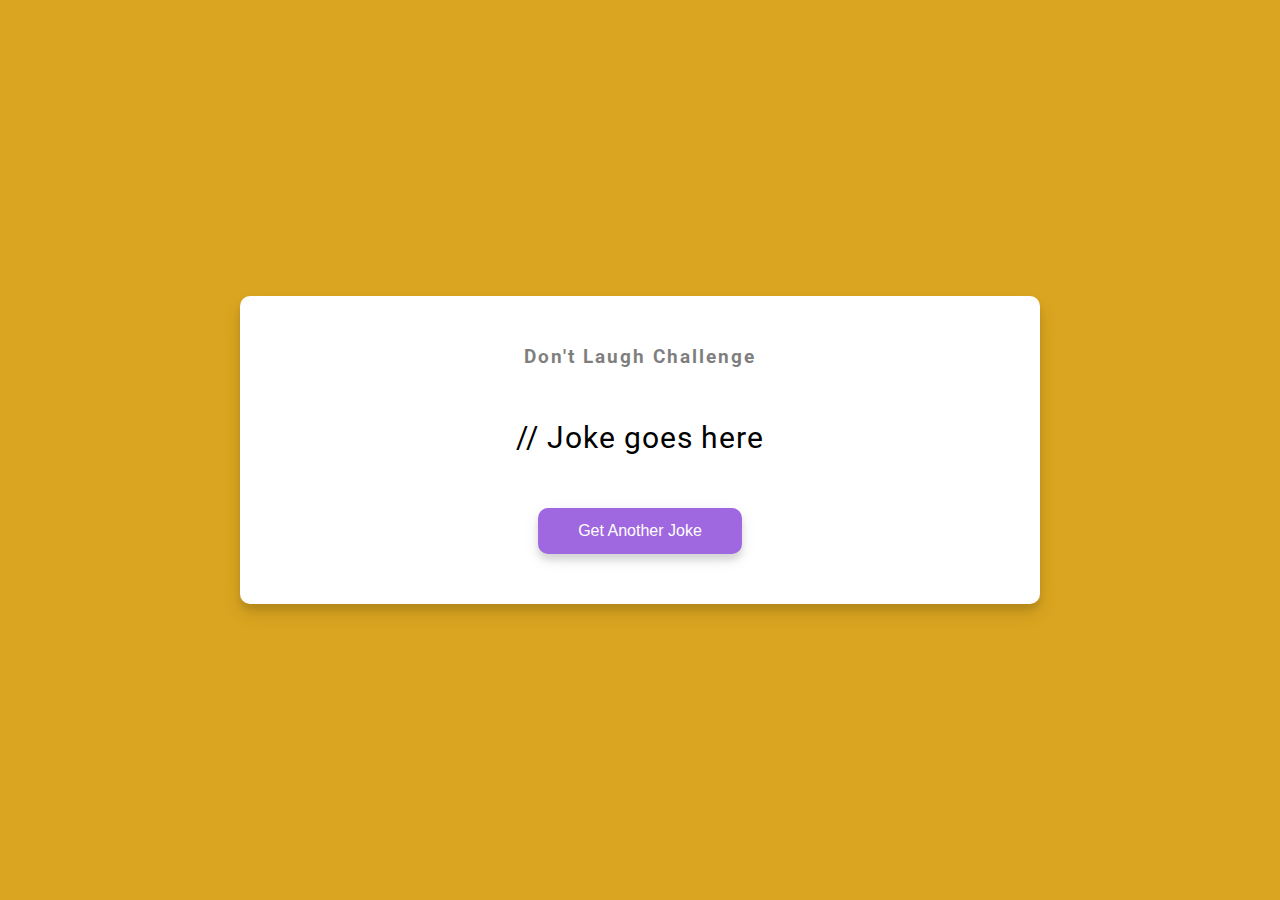
<file: Day10-Dad Jokes/index.html>
<!DOCTYPE html>
<html lang="en">

<head>
    <meta charset="UTF-8">
    <meta http-equiv="X-UA-Compatible" content="IE=edge">
    <meta name="viewport" content="width=device-width, initial-scale=1.0">
    <!-- <link rel="stylesheet" href="https://cdnjs.cloudflare.com/ajax/libs/font-awesome/6.2.0/css/all.min.css"> -->
    <link rel="stylesheet" href="style.css">
    <title>Dad Jokes</title>
</head>

<body>
    <div class="container">
        <h3>Don't Laugh Challenge</h3>
        <div class="joke" id="joke">// Joke goes here</div>
        <button id="jokeBtn" class="btn">Get Another Joke</button>
    </div>

    <script src="script.js"></script>
</body>

</html
</file>
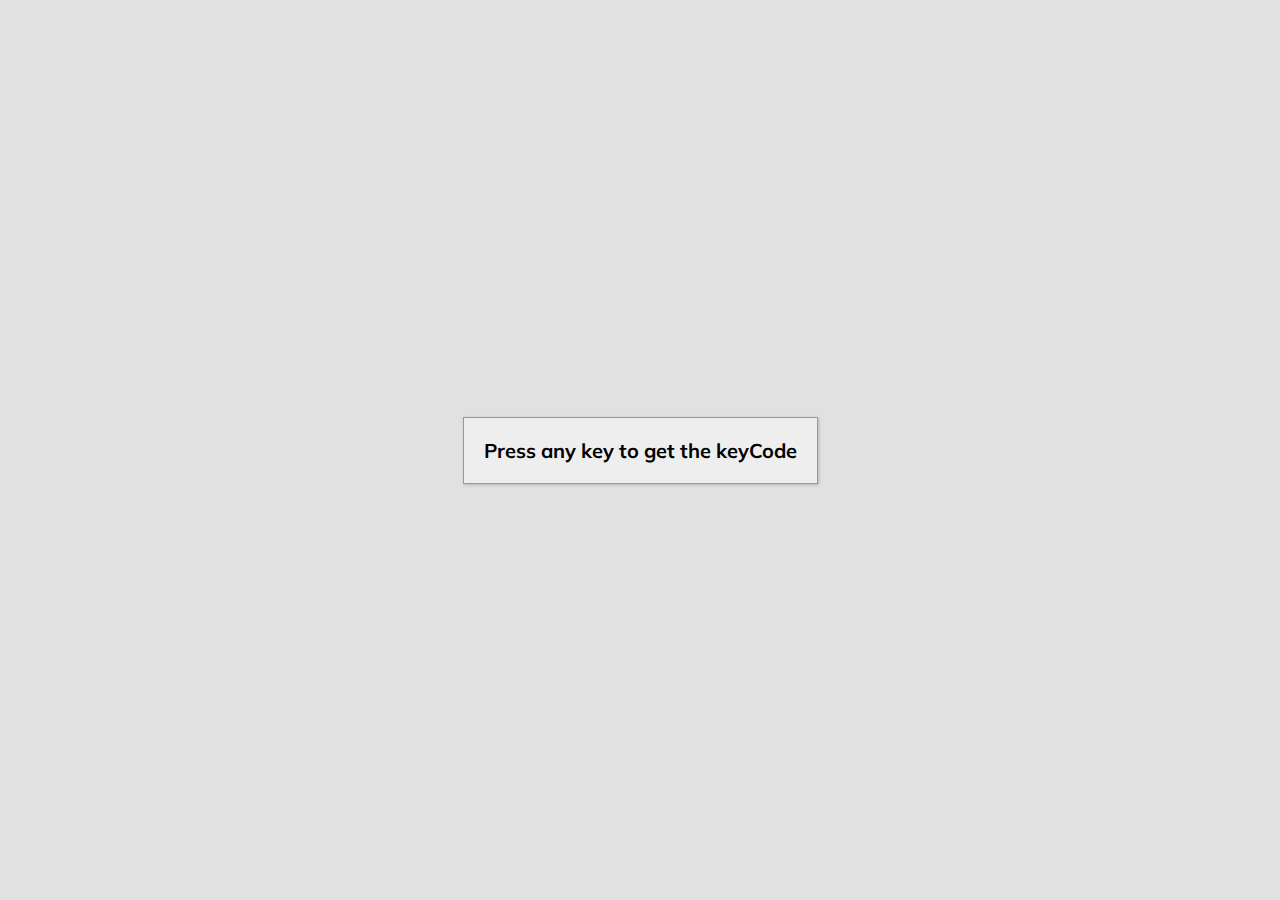
<file: Day11-Event KeyCodes/index.html>
<!DOCTYPE html>
<html lang="en">

<head>
    <meta charset="UTF-8" />
    <meta name="viewport" content="width=device-width, initial-scale=1.0" />
    <link rel="stylesheet" href="style.css" />
    <title>Event KeyCodes</title>
</head>

<body>
    <div id="insert">
        <div class="key">
            Press any key to get the keyCode
        </div>
    </div>
    <script src="script.js"></script>
</body>

</html>
</file>
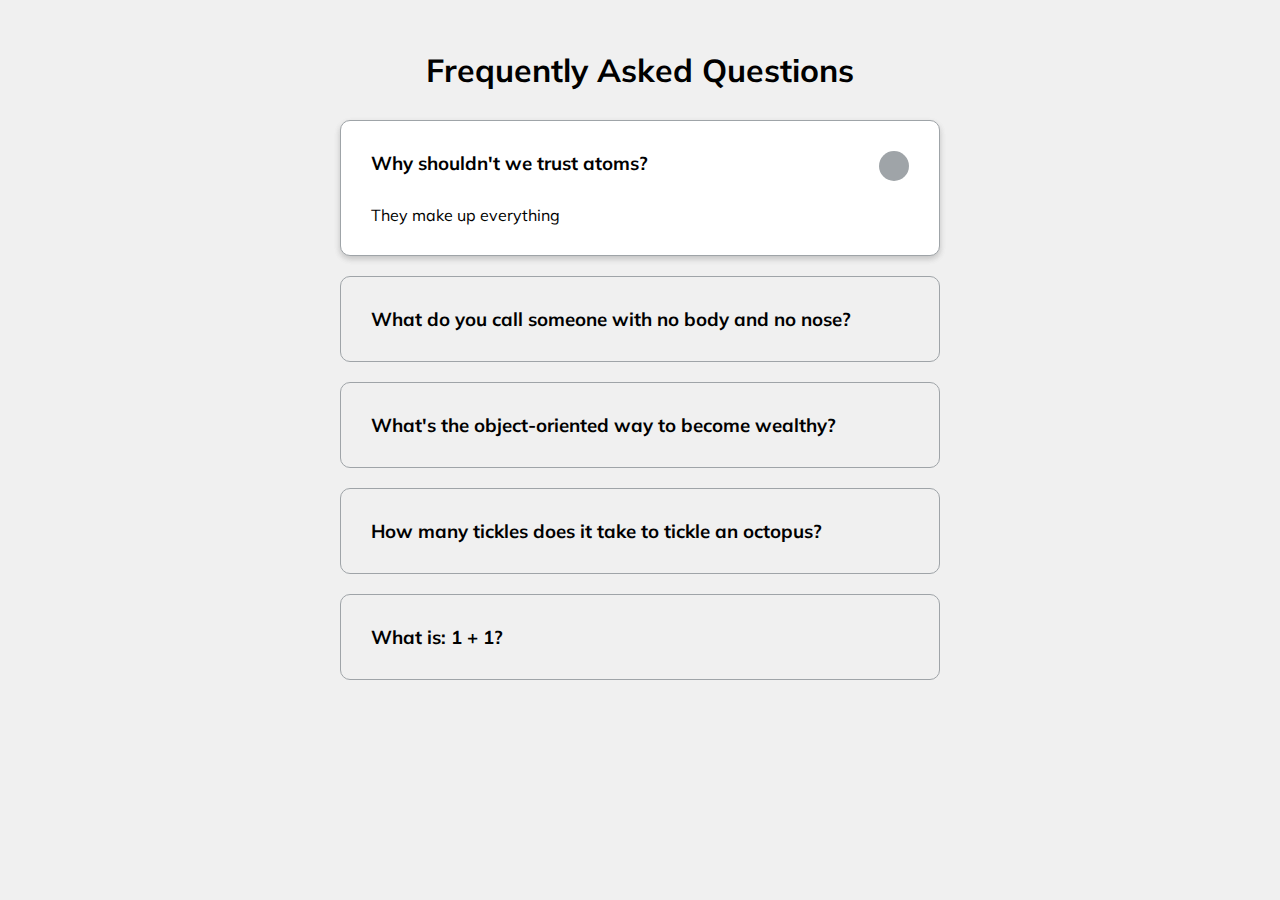
<file: Day12-FAQ Collapse/index.html>
<!DOCTYPE html>
<html lang="en">

<head>
    <meta charset="UTF-8" />
    <meta name="viewport" content="width=device-width, initial-scale=1.0" />
    <link rel="stylesheet" href="https://cdnjs.cloudflare.com/ajax/libs/font-awesome/5.14.0/css/all.min.css" integrity="sha512-1PKOgIY59xJ8Co8+NE6FZ+LOAZKjy+KY8iq0G4B3CyeY6wYHN3yt9PW0XpSriVlkMXe40PTKnXrLnZ9+fkDaog==" crossorigin="anonymous" />
    <link rel="stylesheet" href="style.css" />
    <title>FAQ</title>
</head>

<body>
    <h1>Frequently Asked Questions</h1>
    <div class="faq-container">
        <div class="faq active">
            <h3 class="faq-title">
                Why shouldn't we trust atoms?
            </h3>

            <p class="faq-text">
                They make up everything
            </p>

            <button class="faq-toggle">
          <i class="fas fa-chevron-down"></i>
          <i class="fas fa-times"></i>
        </button>
        </div>

        <div class="faq">
            <h3 class="faq-title">
                What do you call someone with no body and no nose?
            </h3>
            <p class="faq-text">
                Nobody knows.
            </p>
            <button class="faq-toggle">
          <i class="fas fa-chevron-down"></i>
          <i class="fas fa-times"></i>
        </button>
        </div>

        <div class="faq">
            <h3 class="faq-title">
                What's the object-oriented way to become wealthy?
            </h3>
            <p class="faq-text">
                Inheritance.
            </p>
            <button class="faq-toggle">
          <i class="fas fa-chevron-down"></i>
          <i class="fas fa-times"></i>
        </button>
        </div>

        <div class="faq">
            <h3 class="faq-title">
                How many tickles does it take to tickle an octopus?
            </h3>
            <p class="faq-text">
                Ten-tickles!
            </p>
            <button class="faq-toggle">
          <i class="fas fa-chevron-down"></i>
          <i class="fas fa-times"></i>
        </button>
        </div>

        <div class="faq">
            <h3 class="faq-title">
                What is: 1 + 1?
            </h3>
            <p class="faq-text">
                Depends on who are you asking.
            </p>
            <button class="faq-toggle">
          <i class="fas fa-chevron-down"></i>
          <i class="fas fa-times"></i>
        </button>
        </div>
    </div>
    <script src="script.js"></script>
</body>

</html>
</file>
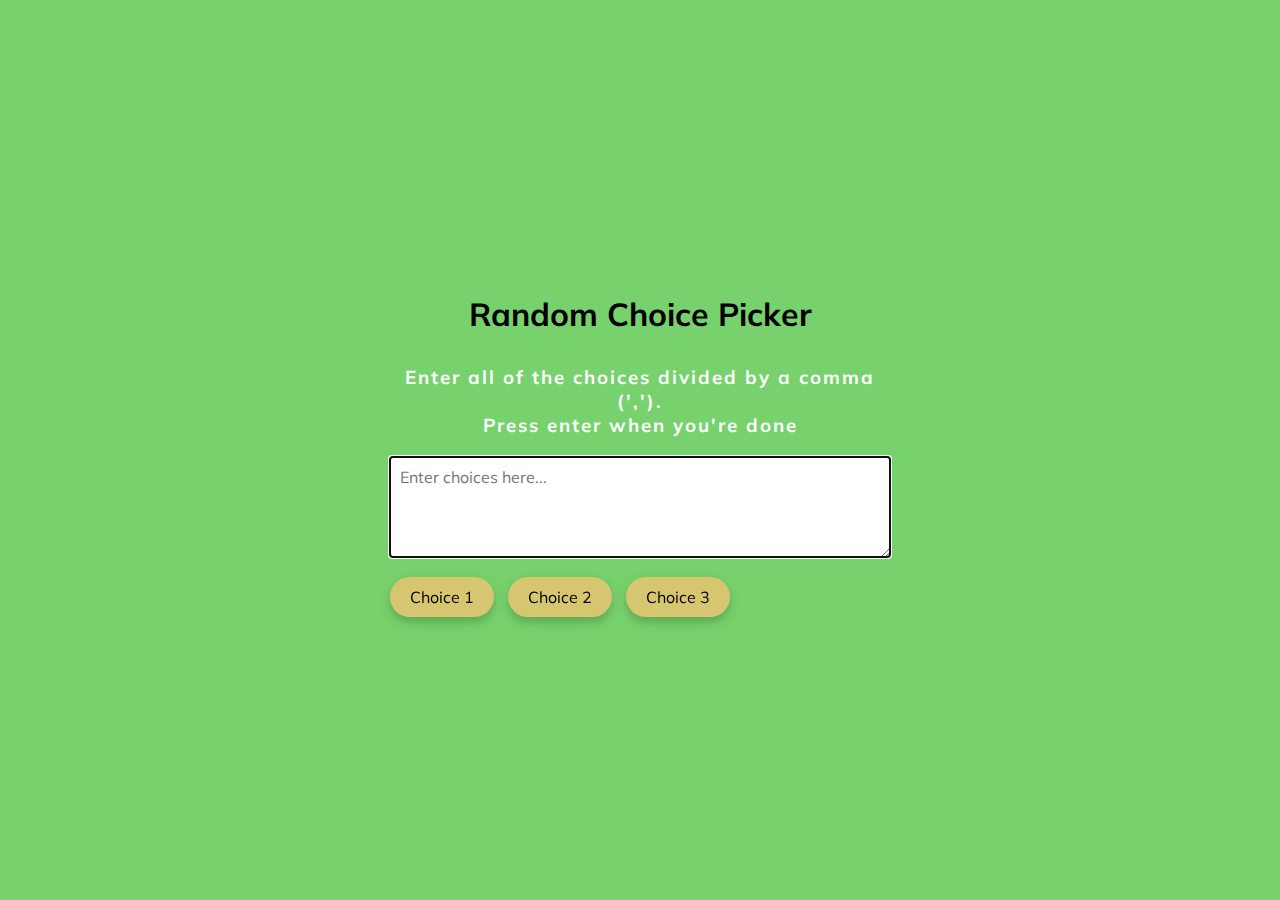
<file: Day13-Random Choice Picker/index.html>
<!DOCTYPE html>
<html lang="en">

<head>
    <meta charset="UTF-8" />
    <meta name="viewport" content="width=device-width, initial-scale=1.0" />
    <link rel="stylesheet" href="style.css" />
    <title>Random Choice Picker</title>
</head>

<body>
    <h1>Random Choice Picker</h1>
    <div class="container">
        <h3>Enter all of the choices divided by a comma (','). <br> Press enter when you're done</h3>
        <textarea placeholder="Enter choices here..." id="textarea"></textarea>

        <div id="tags">
            <span class="tag">Choice 1</span>
            <span class="tag">Choice 2</span>
            <span class="tag">Choice 3</span>

        </div>
    </div>

    <script src="script.js"></script>
</body>

</html>
</file>
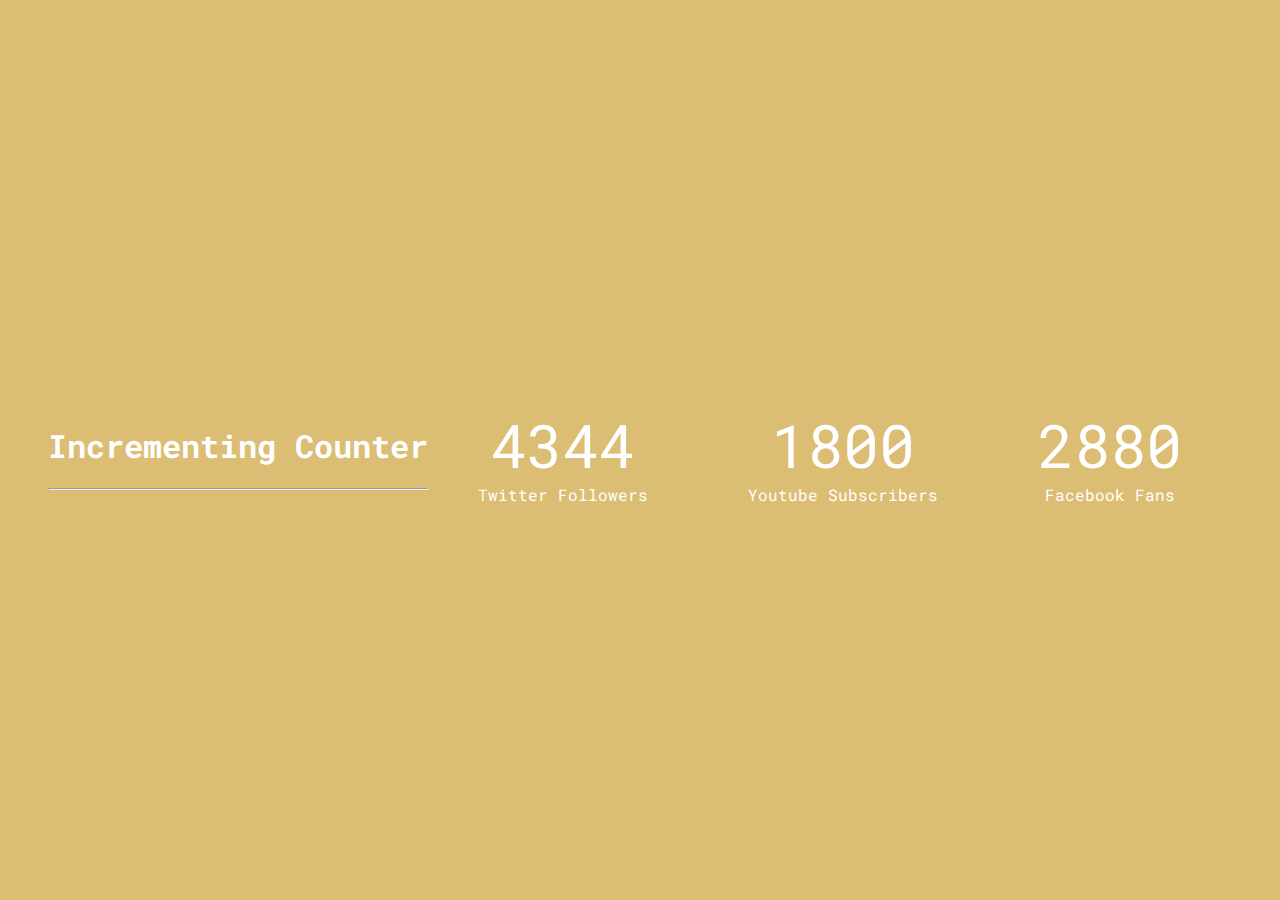
<file: Day15-Incrementing Counter/index.html>
<!DOCTYPE html>
<html lang="en">

<head>
    <meta charset="UTF-8">
    <meta http-equiv="X-UA-Compatible" content="IE=edge">
    <meta name="viewport" content="width=device-width, initial-scale=1.0">
    <!-- <link rel="stylesheet" href="https://cdnjs.cloudflare.com/ajax/libs/font-awesome/6.2.0/css/all.min.css"> -->
    <link rel="stylesheet" href="https://cdnjs.cloudflare.com/ajax/libs/font-awesome/5.14.0/css/all.min.css" integrity="sha512-1PKOgIY59xJ8Co8+NE6FZ+LOAZKjy+KY8iq0G4B3CyeY6wYHN3yt9PW0XpSriVlkMXe40PTKnXrLnZ9+fkDaog==" crossorigin="anonymous" />
    <link rel="stylesheet" href="style.css">
    <title>Incrementing Counter</title>
</head>

<div>
    <h1>Incrementing Counter</h1>
    <hr>
</div>

<div class="counter-container">
    <i class="fab fa-twitter fa-3x"></i>
    <div class="counter" data-target="12000"></div>
    <span>Twitter Followers</span>
</div>

<div class="counter-container">
    <i class="fab fa-youtube fa-3x"></i>
    <div class="counter" data-target="5000"></div>
    <span>Youtube Subscribers</span>
</div>

<div class="counter-container">
    <i class="fab fa-facebook fa-3x"></i>
    <div class="counter" data-target="7524"></div>
    <span>Facebook Fans</span>
</div>

<script src="script.js"></script>
</body>

</html
</file>
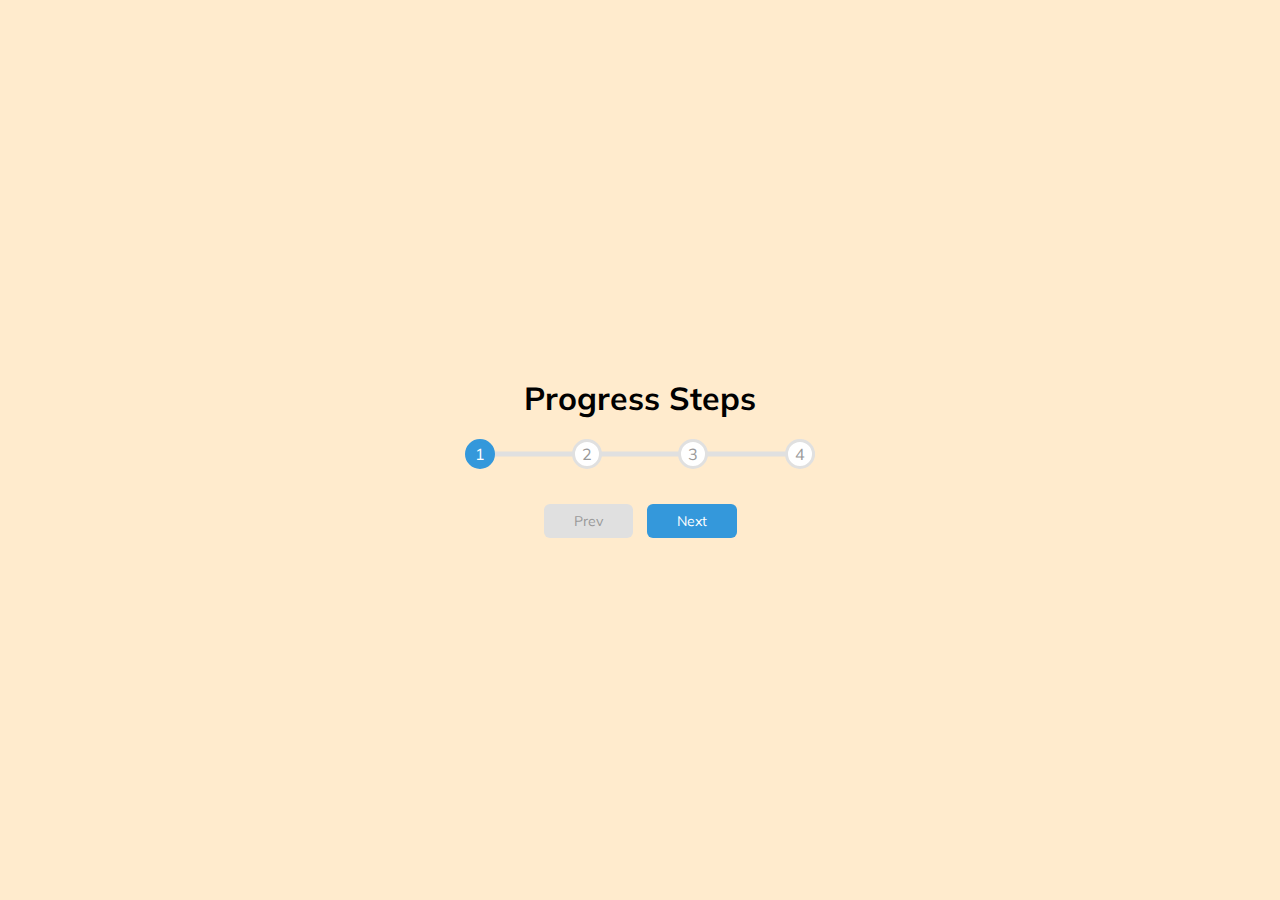
<file: Day2-Progress Steps/index.html>
<!DOCTYPE html>
<html lang="en">

<head>
    <meta charset="UTF-8" />
    <meta name="viewport" content="width=device-width, initial-scale=1.0" />
    <link rel="stylesheet" href="style.css" />
    <title>Progress Steps</title>
</head>

<body>
    <h1>Progress Steps</h1>
    <div class="container">
        <div class="progress-container">
            <div class="progress" id="progress"></div>
            <div class="circle active">1</div>
            <div class="circle">2</div>
            <div class="circle">3</div>
            <div class="circle">4</div>
        </div>

        <button class="btn" id="prev" disabled>Prev</button>
        <button class="btn" id="next">Next</button>
    </div>
    <script src="script.js"></script>
</body>

</html>
</file>
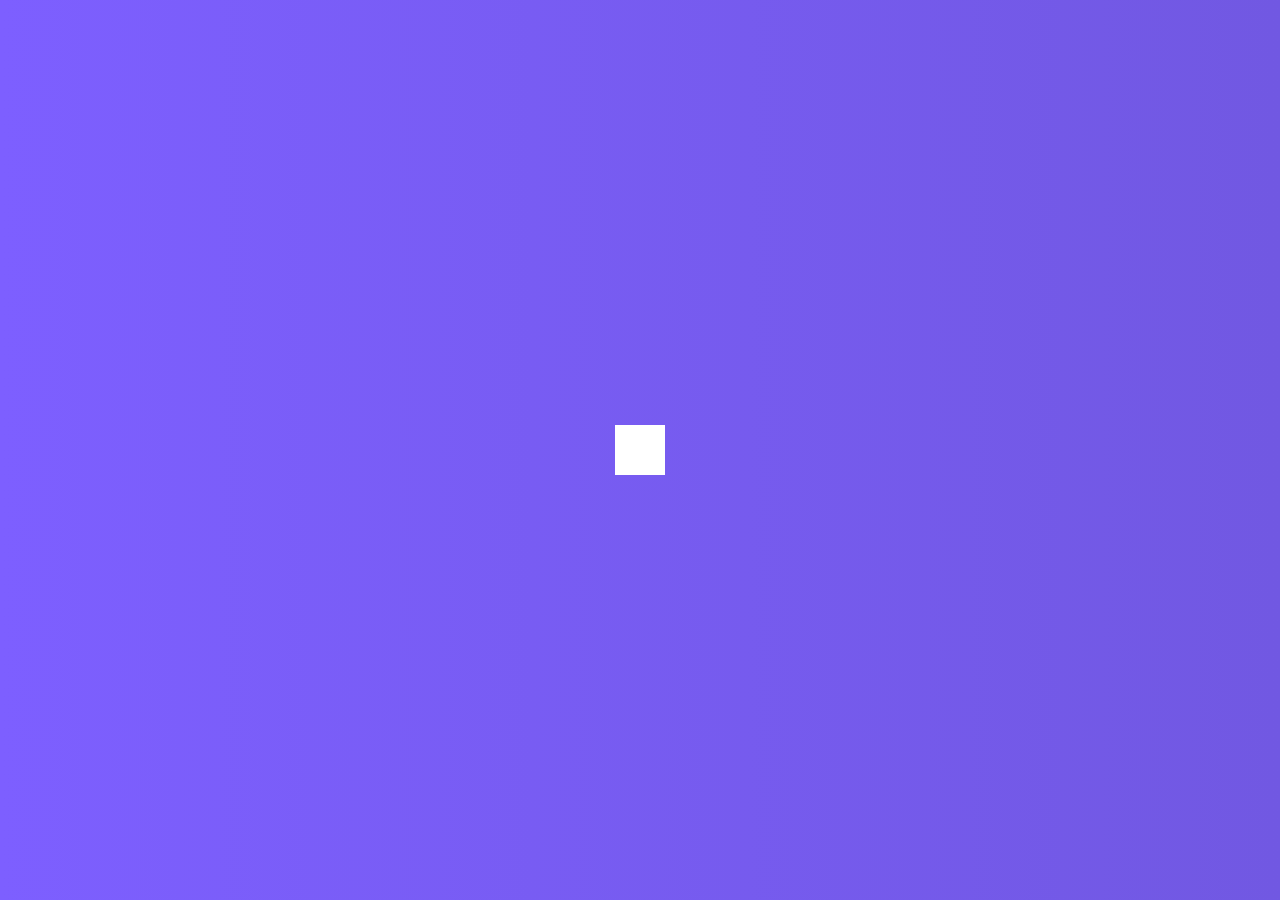
<file: Day4-Hidden Search Widget/index.html>
<!DOCTYPE html>
<html lang="en">

<head>
    <meta charset="UTF-8" />
    <meta name="viewport" content="width=device-width, initial-scale=1.0" />
    <link rel="stylesheet" href="https://cdnjs.cloudflare.com/ajax/libs/font-awesome/5.14.0/css/all.min.css" integrity="sha512-1PKOgIY59xJ8Co8+NE6FZ+LOAZKjy+KY8iq0G4B3CyeY6wYHN3yt9PW0XpSriVlkMXe40PTKnXrLnZ9+fkDaog==" crossorigin="anonymous" />
    <link rel="stylesheet" href="style.css" />
    <title>Hidden Search</title>
</head>

<body>
    <div class="search">
        <input type="text" class="input" placeholder="Search...">
        <button class="btn">
        <i class="fas fa-search"></i>
      </button>
    </div>
    <script src="script.js"></script>
</body>

</html>
</file>
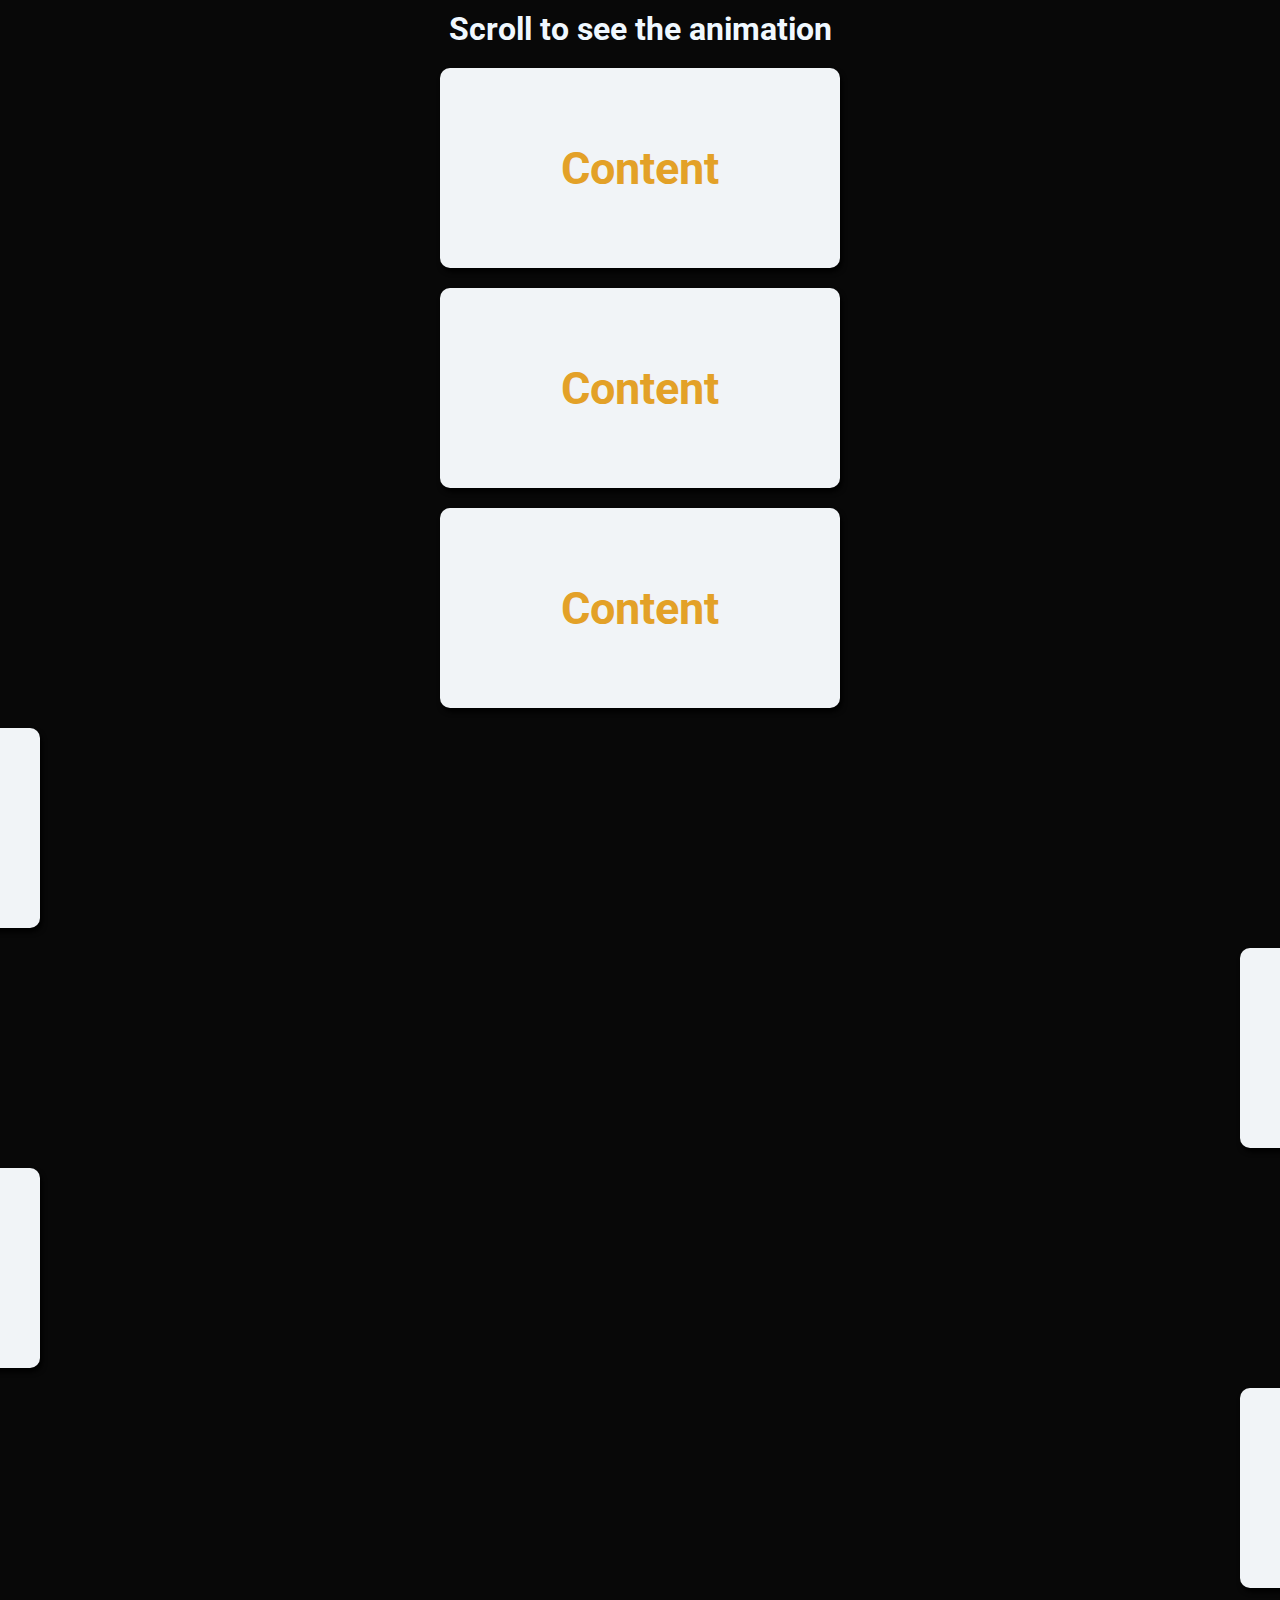
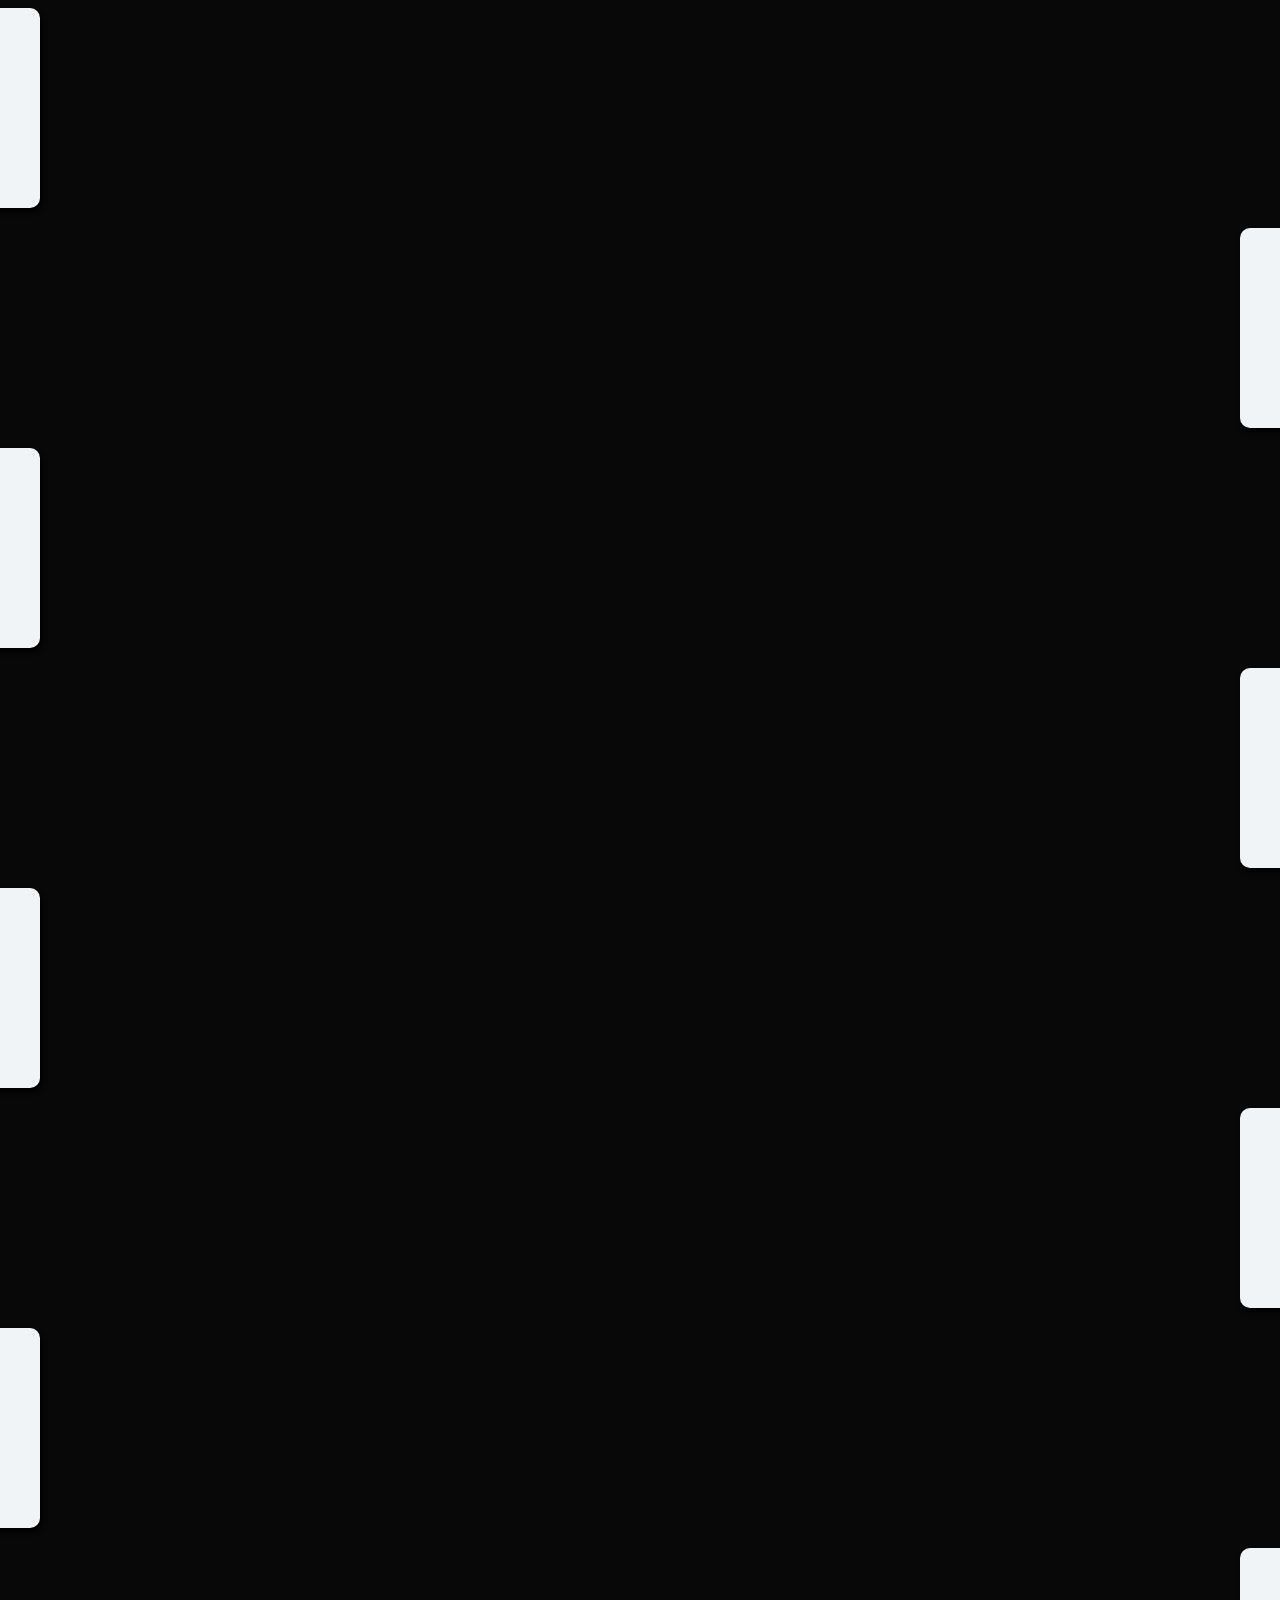
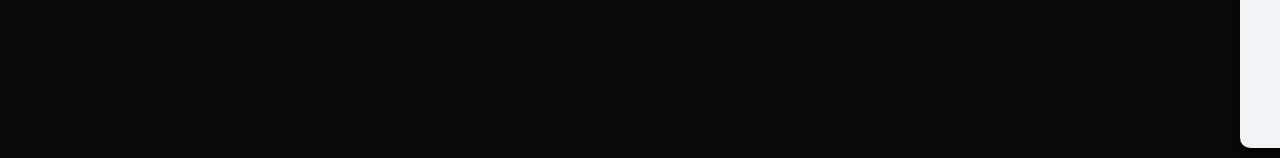
<file: Day6-Scroll Animation/index.html>
<!DOCTYPE html>
<html lang="en">

<head>
    <meta charset="UTF-8">
    <meta http-equiv="X-UA-Compatible" content="IE=edge">
    <meta name="viewport" content="width=device-width, initial-scale=1.0">
    <!-- <link rel="stylesheet" href="https://cdnjs.cloudflare.com/ajax/libs/font-awesome/6.2.0/css/all.min.css"> -->
    <link rel="stylesheet" href="style.css">
    <title>Scroll Animation</title>
</head>

<body>
    <h1>Scroll to see the animation</h1>
    <div class="box">
        <h2>Content</h2>
    </div>
    <div class="box">
        <h2>Content</h2>
    </div>
    <div class="box">
        <h2>Content</h2>
    </div>
    <div class="box">
        <h2>Content</h2>
    </div>
    <div class="box">
        <h2>Content</h2>
    </div>
    <div class="box">
        <h2>Content</h2>
    </div>
    <div class="box">
        <h2>Content</h2>
    </div>
    <div class="box">
        <h2>Content</h2>
    </div>
    <div class="box">
        <h2>Content</h2>
    </div>
    <div class="box">
        <h2>Content</h2>
    </div>
    <div class="box">
        <h2>Content</h2>
    </div>
    <div class="box">
        <h2>Content</h2>
    </div>
    <div class="box">
        <h2>Content</h2>
    </div>
    <div class="box">
        <h2>Content</h2>
    </div>
    <div class="box">
        <h2>Content</h2>
    </div>



    <script src="script.js"></script>
</body>

</html
</file>
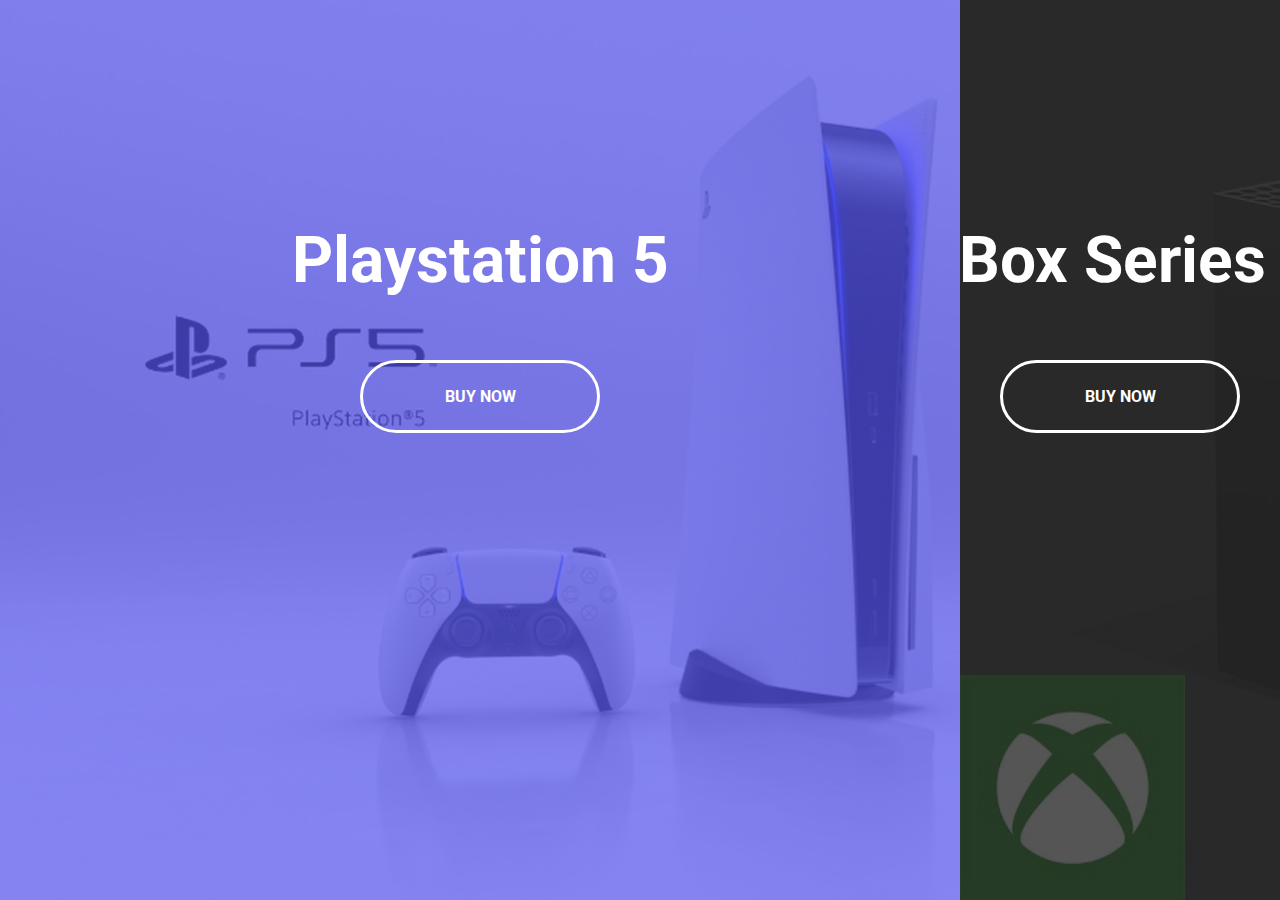
<file: Day7-Split Landing Page/index.html>
<!DOCTYPE html>
<html lang="en">

<head>
    <meta charset="UTF-8">
    <meta http-equiv="X-UA-Compatible" content="IE=edge">
    <meta name="viewport" content="width=device-width, initial-scale=1.0">
    <!-- <link rel="stylesheet" href="https://cdnjs.cloudflare.com/ajax/libs/font-awesome/6.2.0/css/all.min.css"> -->
    <link rel="stylesheet" href="style.css">
    <title>Split Landing Page</title>
</head>

<body>
    <div class="container">
        <div class="split left">
            <h1>Playstation 5</h1>
            <a href="#" class="btn">Buy Now</a>
        </div>
        <div class="split right">
            <h1>XBox Series X</h1>
            <a href="#" class="btn">Buy Now</a>
        </div>
    </div>

    <script src="script.js"></script>
</body>

</html
</file>
<file: Day10-Dad Jokes/style.css>
@import url('https://fonts.googleapis.com/css2?family=Roboto:wght@700&display=swap');
* {
    box-sizing: border-box;
}

body {
    background-color: goldenrod;
    font-family: 'Roboto', sans-serif;
    margin: 0;
    display: flex;
    flex-direction: column;
    align-items: center;
    justify-content: center;
    height: 100vh;
    overflow: hidden;
}

.container {
    background-color: #fff;
    border-radius: 10px;
    box-shadow: 0 10px 20px rgba(0, 0, 0, 0.1), 0 6px 6px rgba(0, 0, 0, 0.1);
    padding: 50px 20px;
    text-align: center;
    max-width: 100%;
    width: 800px;
}

h3 {
    opacity: 0.5;
    margin: 0;
    letter-spacing: 2px;
}

.joke {
    font-size: 30px;
    letter-spacing: 1px;
    line-height: 40px;
    margin: 50px auto;
    max-width: 600px;
}

.btn {
    color: #fff;
    border: 0;
    background-color: #9f68e0;
    border-radius: 10px;
    box-shadow: 0 5px 15px rgba(0, 0, 0, 0.1), 0 6px 6px rgba(0, 0, 0, 0.1);
    padding: 14px 40px;
    font-size: 16px;
    cursor: pointer;
}

.btn:focus {
    outline: none;
}

.btn:active {
    transform: translateY(2px);
}
</file>
<file: Day11-Event KeyCodes/style.css>
@import url('https://fonts.googleapis.com/css?family=Muli&display=swap');
* {
    box-sizing: border-box;
}

body {
    background-color: #e1e1e1;
    font-family: 'Muli', sans-serif;
    margin: 0;
    display: flex;
    align-items: center;
    justify-content: center;
    text-align: center;
    height: 100vh;
}

.key {
    border: 1px solid #999;
    background-color: #eee;
    box-shadow: 1px 1px 3px rgba(0, 0, 0, 0.2);
    display: inline-flex;
    align-items: center;
    font-size: 20px;
    font-weight: bold;
    padding: 20px;
    flex-direction: column;
    margin: 10px;
    min-width: 150px;
    position: relative;
}

.key small {
    position: absolute;
    top: -24px;
    left: 0;
    text-align: center;
    width: 100%;
    font-size: 12px;
    font-weight: normal;
    text-transform: uppercase;
    letter-spacing: 1px;
    color: rgb(134, 108, 7);
}
</file>
<file: Day12-FAQ Collapse/style.css>
@import url('https://fonts.googleapis.com/css?family=Muli&display=swap');
* {
    box-sizing: border-box;
}

body {
    font-family: 'Muli', sans-serif;
    background-color: #f0f0f0;
}

h1 {
    margin: 50px 0 30px;
    text-align: center;
}

.faq-container {
    max-width: 600px;
    margin: 0 auto;
}

.faq {
    background-color: transparent;
    border: 1px solid #9fa4a8;
    border-radius: 10px;
    margin: 20px 0;
    padding: 30px;
    position: relative;
    overflow: hidden;
    transition: 0.3s ease;
}

.faq.active {
    background-color: #fff;
    box-shadow: 0 3px 6px rgba(0, 0, 0, 0.1), 0 3px 6px rgba(0, 0, 0, 0.1);
}

.faq.active::before,
.faq.active::after {
    content: '\f075';
    font-family: 'Font Awesome 5 Free';
    color: #2ecc71;
    font-size: 7rem;
    position: absolute;
    opacity: 0.2;
    top: 20px;
    left: 20px;
    z-index: 0;
}

.faq.active::before {
    color: #3498db;
    top: -10px;
    left: -30px;
    transform: rotateY(180deg);
}

.faq-title {
    margin: 0 35px 0 0;
}

.faq-text {
    display: none;
    margin: 30px 0 0;
}

.faq.active .faq-text {
    display: block;
}

.faq-toggle {
    background-color: transparent;
    border: 0;
    border-radius: 50%;
    cursor: pointer;
    display: flex;
    align-items: center;
    justify-content: center;
    font-size: 16px;
    padding: 0;
    position: absolute;
    top: 30px;
    right: 30px;
    height: 30px;
    width: 30px;
}

.faq-toggle:focus {
    outline: 0;
}

.faq-toggle .fa-times {
    display: none;
}

.faq.active .faq-toggle .fa-times {
    color: #fff;
    display: block;
}

.faq.active .faq-toggle .fa-chevron-down {
    display: none;
}

.faq.active .faq-toggle {
    background-color: #9fa4a8;
}
</file>
<file: Day13-Random Choice Picker/style.css>
@import url('https://fonts.googleapis.com/css?family=Muli&display=swap');
* {
    box-sizing: border-box;
}

body {
    background-color: #77d16c;
    font-family: 'Muli', sans-serif;
    margin: 0;
    display: flex;
    flex-direction: column;
    align-items: center;
    justify-content: center;
    height: 100vh;
}

h3 {
    color: #fff;
    margin: 10px 0 20px;
    letter-spacing: 2px;
    text-align: center;
}

.container {
    width: 500px;
}

textarea {
    border: none;
    display: block;
    width: 100%;
    height: 100px;
    font-family: inherit;
    padding: 10px;
    margin: 0 0 20px;
    font-size: 16px;
}

.tag {
    background-color: rgb(213, 198, 111);
    border-radius: 50px;
    box-shadow: 0 5px 15px rgba(0, 0, 0, 0.1), 0 6px 6px rgba(0, 0, 0, 0.1);
    padding: 10px 20px;
    margin: 0 10px 10px 0;
    display: inline-block;
    font-size: 16px;
    cursor: pointer;
}

.tag.highlight {
    background-color: #273c75;
    color: #fff;
}
</file>
<file: Day15-Incrementing Counter/style.css>
@import url('https://fonts.googleapis.com/css2?family=Roboto+Mono&display=swap');
* {
    box-sizing: border-box;
}

body {
    background-color: rgb(219, 190, 115);
    color: #fff;
    font-family: 'Roboto Mono', sans-serif;
    display: flex;
    align-items: center;
    justify-content: center;
    height: 100vh;
    overflow: hidden;
    margin: 0;
}

.counter-container {
    display: flex;
    flex-direction: column;
    justify-content: center;
    text-align: center;
    margin: 30px 50px;
}

.counter {
    font-size: 60px;
    margin-top: 10px;
}

@media (max-width: 680px) {
    body {
        flex-direction: column;
    }
}
</file>
<file: Day2-Progress Steps/style.css>
@import url('https://fonts.googleapis.com/css2?family=Muli:wght@700&display=swap');
:root {
    --line-border-fill: #3498db;
    --line-border-empty: #e0e0e0;
}

* {
    box-sizing: border-box;
}

body {
    background-color: blanchedalmond;
    font-family: 'Muli', sans-serif;
    margin: 0;
    display: flex;
    flex-direction: column;
    align-items: center;
    justify-content: center;
    height: 100vh;
}

.container {
    text-align: center;
}

.progress-container {
    display: flex;
    justify-content: space-between;
    position: relative;
    margin-bottom: 30px;
    max-width: 100%;
    width: 350px;
}

.progress-container::before {
    content: '';
    background-color: var(--line-border-empty);
    position: absolute;
    top: 50%;
    left: 0;
    transform: translateY(-50%);
    height: 5px;
    width: 100%;
    z-index: -1;
}

.progress {
    background-color: var(--line-border-fill);
    position: absolute;
    top: 50%;
    left: 0;
    transform: translateY(-50%);
    height: 5px;
    width: 0%;
    z-index: -1;
    transition: .4s ease;
}

.circle {
    background-color: #ffff;
    color: #999;
    border-radius: 50%;
    height: 30px;
    width: 30px;
    display: flex;
    align-items: center;
    justify-content: center;
    border: 3px solid var(--line-border-empty);
    transition: .4s ease;
}

.circle.active {
    background-color: var(--line-border-fill);
    color: #ffff;
    border-color: #3498db;
}

.btn {
    background-color: var(--line-border-fill);
    color: white;
    border: none;
    border-radius: 6px;
    cursor: pointer;
    font-family: inherit;
    padding: 8px 30px;
    margin: 5px;
    font-size: 14px;
}

.btn:active {
    transform: scale(.95);
}

.btn:focus {
    outline: none;
}

.btn:disabled {
    background-color: var(--line-border-empty);
    color: #999;
    cursor: not-allowed;
}
</file>
<file: Day4-Hidden Search Widget/style.css>
@import url('https://fonts.googleapis.com/css2?family=Roboto:wght@400;700&display=swap');
* {
    box-sizing: border-box;
}

body {
    background-image: linear-gradient(90deg, #7d5fff, #7158e2);
    font-family: 'Roboto', sans-serif;
    display: flex;
    align-items: center;
    justify-content: center;
    height: 100vh;
    overflow: hidden;
    margin: 0;
}

.search {
    position: relative;
    height: 50px;
}

.search .input {
    background-color: #fff;
    border: 0;
    font-size: 18px;
    padding: 15px;
    height: 50px;
    width: 50px;
    transition: width 0.3s ease;
}

.btn {
    background-color: #fff;
    border: 0;
    cursor: pointer;
    font-size: 24px;
    position: absolute;
    top: 0;
    left: 0;
    height: 50px;
    width: 50px;
    transition: transform 0.3s ease;
}

.btn:focus,
.input:focus {
    outline: none;
}

.search.active .input {
    width: 200px;
}

.search.active .btn {
    transform: translateX(198px);
}
</file>
<file: Day6-Scroll Animation/style.css>
@import url('https://fonts.googleapis.com/css2?family=Roboto:wght@700&display=swap');
* {
    box-sizing: border-box;
}

body {
    background-color: #080808;
    font-family: 'Roboto', sans-serif;
    margin: 0;
    display: flex;
    flex-direction: column;
    align-items: center;
    justify-content: center;
}

h1 {
    margin: 10px;
    color: aliceblue;
}

.box {
    background-color: rgb(241, 244, 247);
    color: rgb(227, 161, 40);
    display: flex;
    align-items: center;
    justify-content: center;
    width: 400px;
    height: 200px;
    margin: 10px;
    border-radius: 10px;
    box-shadow: 2px 4px 5px black;
    transform: translateX(200%);
    transition: transform 0.4s ease;
}

.box:nth-of-type(even) {
    transform: translateX(-200%);
}

.box.show {
    transform: translateX(0);
}

.box h2 {
    font-size: 45px;
}
</file>
<file: Day7-Split Landing Page/style.css>
@import url('https://fonts.googleapis.com/css2?family=Roboto:wght@700&display=swap');
:root {
    --left-bg-color: rgba(87, 84, 236, 0.7);
    --right-bg-color: rgba(43, 43, 43, 0.8);
    --left-btn-hover-color: rgb(149, 149, 183);
    --right-btn-hover-color: rgb(32, 105, 34);
    --hover-width: 75%;
    --other-width: 25%;
    --speed: 1000ms;
}

* {
    box-sizing: border-box;
}

body {
    font-family: 'Roboto', sans-serif;
    margin: 0;
    display: flex;
    height: 100vh;
}

h1 {
    font-size: 4rem;
    color: white;
    position: absolute;
    left: 50%;
    top: 20%;
    transform: translate(-50%);
    white-space: nowrap;
}

.btn {
    position: absolute;
    display: flex;
    align-items: center;
    justify-content: center;
    left: 50%;
    top: 40%;
    transform: translateX(-50%);
    text-decoration: none;
    color: #fff;
    border: #fff solid 0.2rem;
    font-size: 1rem;
    font-weight: bold;
    text-transform: uppercase;
    width: 15rem;
    padding: 1.5rem;
    border-radius: 15rem;
}

.split.left .btn:hover {
    background-color: var(--left-btn-hover-color);
    border-color: var(--left-btn-hover-color);
}

.split.right .btn:hover {
    background-color: var(--right-btn-hover-color);
    border-color: var(--right-btn-hover-color);
}

.container {
    position: relative;
    width: 100%;
    height: 100%;
    background: #333;
}

.split {
    position: absolute;
    width: 50%;
    height: 100%;
    overflow: hidden;
}

.split.left {
    left: 0;
    background: url(./ps.jpg);
    background-size: cover;
    background-repeat: no-repeat;
}

.split.left::before {
    content: '';
    position: absolute;
    width: 100%;
    height: 100%;
    background-color: var(--left-bg-color);
}

.split.right {
    right: 0;
    background: url(./xbox.jpg);
    background-size: cover;
    background-repeat: no-repeat;
}

.split.right::before {
    content: '';
    position: absolute;
    width: 100%;
    height: 100%;
    background-color: var(--right-bg-color);
}

.split.right,
.split.left,
.split.right::before,
.split.left::before {
    transition: all var(--speed) ease-in-out;
}

.hover-left .left {
    width: var(--hover-width);
}

.hover-left .right {
    width: var(--other-width);
}

.hover-right .right {
    width: var(--hover-width);
}

.hover-right .left {
    width: var(--other-width);
}

@media (max-width: 800px) {
    h1 {
        font-size: 2rem;
        top: 30%;
    }
    .btn {
        padding: 1.2rem;
        width: 12rem;
    }
}
</file>
